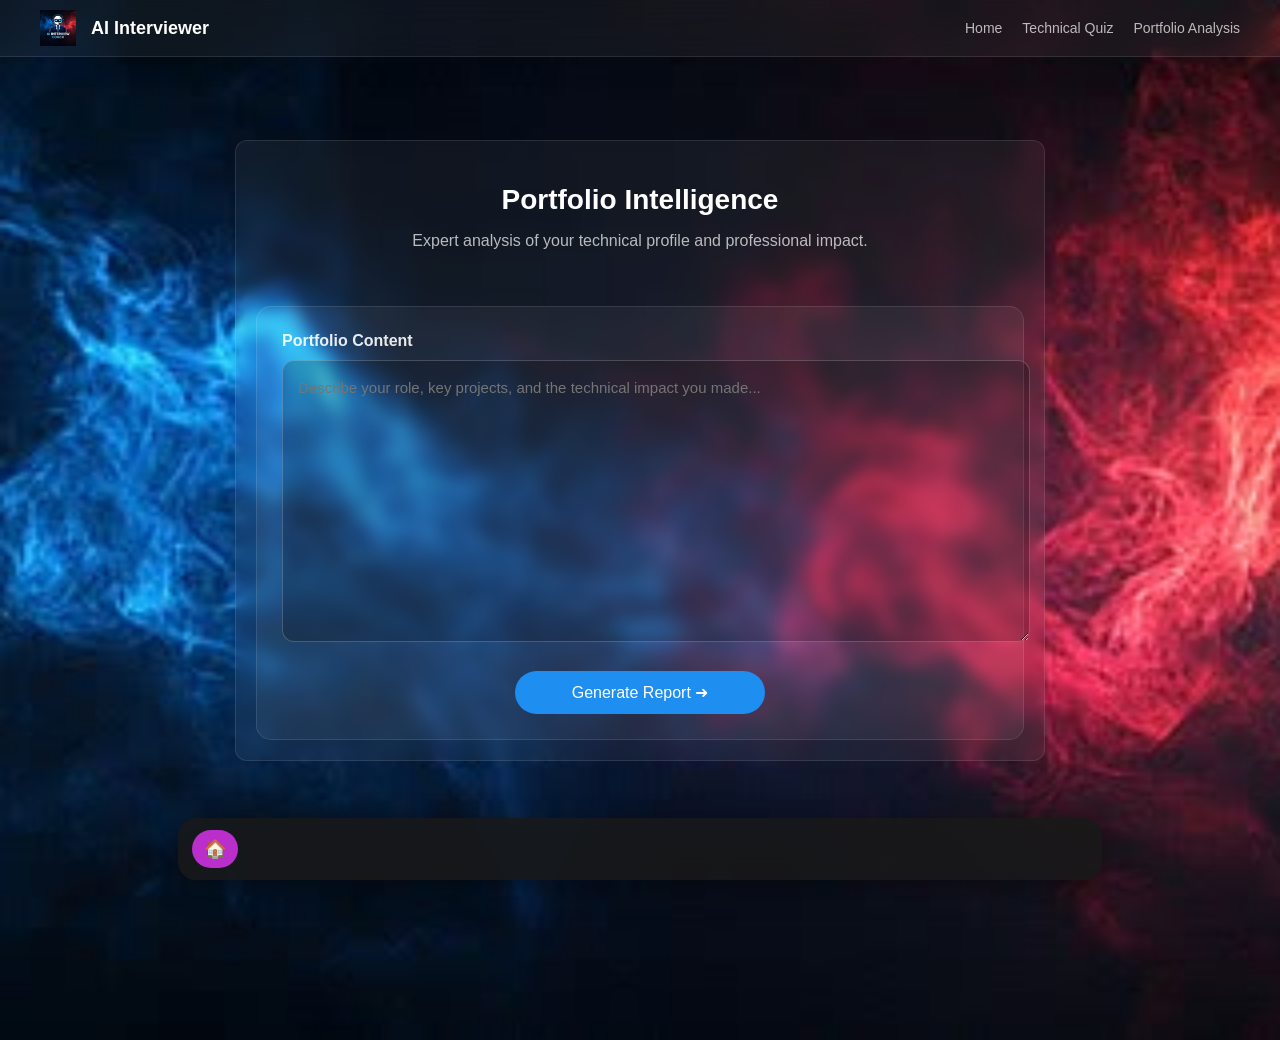
<file: templates/portfolio.html>
<!DOCTYPE html>
<html>
<head>
    <title>Portfolio - AI Interviewer</title>
    <link rel="stylesheet" href="/static/style.css">
</head>
<body>

<div class="top-bar">
    <div class="nav-content" onclick="window.location.href='/';">
        <img src="/static/logo.png" class="nav-logo">
        <span class="brand-name">AI Interviewer</span>
    </div>
    <div class="nav-links">
        <a href="/" class="nav-link">Home</a>
        <a href="/quiz" class="nav-link">Technical Quiz</a>
        <a href="/portfolio_page" class="nav-link">Portfolio Analysis</a>
    </div>
</div>

<div class="container" id="chat-container" style="background: rgba(255,255,255,0.05); border: 1px solid rgba(255,255,255,0.1);">
    <div style="text-align: center; margin-bottom: 30px;">
        <h2 style="font-size: 28px; margin-bottom: 10px;">Portfolio Intelligence</h2>
        <p style="opacity: 0.7;">Expert analysis of your technical profile and professional impact.</p>
    </div>

    <div id="portfolio-content">
        <div style="background: rgba(255,255,255,0.05); padding: 25px; border-radius: 15px; border: 1px solid rgba(255,255,255,0.1);">
            <label style="display: block; margin-bottom: 10px; font-weight: bold; opacity: 0.9;">Portfolio Content</label>
            <textarea 
                id="portfolio-text" 
                placeholder="Describe your role, key projects, and the technical impact you made..."
                style="width: 100%; height: 250px; padding: 15px; border-radius: 12px; border: 1px solid rgba(255,255,255,0.2); background: rgba(0,0,0,0.2); color: white; font-family: inherit; font-size: 15px; line-height: 1.6; resize: vertical;"
            ></textarea>
            
            <div style="text-align: center; margin-top: 25px;">
                <button class="nextModule" onclick="analyzePortfolio()" style="width: 250px;">Generate Report ➜</button>
            </div>
        </div>
    </div>

    <div id="portfolio-results" style="display: none;">
        <div style="background: rgba(255,255,255,0.05); padding: 30px; border-radius: 15px; border: 1px solid rgba(255,255,255,0.1);">
            <div style="display: flex; justify-content: space-between; align-items: center; margin-bottom: 30px;">
                <div>
                    <h3 style="font-size: 22px; margin: 0;">Analysis Report</h3>
                    <p id="report-date" style="font-size: 12px; opacity: 0.5; margin-top: 5px;"></p>
                </div>
                <div style="text-align: right;">
                    <div style="font-size: 32px; font-weight: bold; color: #1f8ef1;"><span id="portfolio-score">0</span><span style="font-size: 16px; opacity: 0.5;">/100</span></div>
                    <div style="font-size: 12px; text-transform: uppercase; letter-spacing: 1px; opacity: 0.7;">Strength Score</div>
                </div>
            </div>

            <div style="display: grid; grid-template-columns: 1fr 1fr; gap: 20px; margin-bottom: 30px;">
                <div style="background: rgba(0,0,0,0.2); padding: 20px; border-radius: 12px;">
                    <h4 style="margin: 0 0 10px 0; font-size: 14px; opacity: 0.7;">Technical Core</h4>
                    <div id="skills-found" style="font-size: 15px; line-height: 1.5;"></div>
                </div>
                <div style="background: rgba(0,0,0,0.2); padding: 20px; border-radius: 12px;">
                    <h4 style="margin: 0 0 10px 0; font-size: 14px; opacity: 0.7;">Impact Velocity</h4>
                    <div id="impacts-found" style="font-size: 15px; line-height: 1.5;"></div>
                </div>
            </div>

            <div style="margin-bottom: 30px;">
                <h4 style="margin-bottom: 15px; font-size: 16px;">Strategic Feedback</h4>
                <ul id="portfolio-feedback-list" style="padding-left: 20px; line-height: 1.8; opacity: 0.9;"></ul>
            </div>

            <div style="text-align: center; border-top: 1px solid rgba(255,255,255,0.1); padding-top: 30px; display: flex; justify-content: center; gap: 15px;">
                <button class="nextModule" style="background: #ba2ecc;" onclick="window.location.href='/quiz'">Take Technical Quiz ➜</button>
                <button class="nextModule" style="background: #555;" onclick="location.reload()">Reset Analysis</button>
            </div>
        </div>
    </div>
</div>

<div class="chat-input-bar">
    <button class="icon-btn next" title="Back to Interview" onclick="window.location.href='/';">🏠</button>
</div>

<script>
    function analyzePortfolio() {
        const text = document.getElementById("portfolio-text").value;
        if (!text.trim()) {
            alert("Please paste some text first!");
            return;
        }

        const btn = document.querySelector(".nextModule");
        btn.innerText = "Analyzing...";
        btn.disabled = true;

        fetch("/analyze-portfolio", {
            method: "POST",
            headers: { "Content-Type": "application/json" },
            body: JSON.stringify({ portfolio_text: text })
        })
        .then(res => res.json())
        .then(data => {
            if (data.error) {
                alert(data.error);
                return;
            }

            document.getElementById("portfolio-content").style.display = "none";
            document.getElementById("portfolio-results").style.display = "block";
            
            document.getElementById("portfolio-score").innerText = data.score;
            document.getElementById("skills-found").innerText = data.skills.length > 0 ? data.skills.join(", ") : "None detected";
            document.getElementById("impacts-found").innerText = data.impacts.length > 0 ? data.impacts.join(", ") : "None detected";
            document.getElementById("tone-score").innerText = data.tone;

            const feedbackList = document.getElementById("portfolio-feedback-list");
            feedbackList.innerHTML = "";
            if (data.feedback.length === 0) {
                const li = document.createElement("li");
                li.innerText = "Great job! Your portfolio looks strong and professional.";
                feedbackList.appendChild(li);
            } else {
                data.feedback.forEach(item => {
                    const li = document.createElement("li");
                    li.innerText = item;
                    feedbackList.appendChild(li);
                });
            }
        })
        .catch(err => {
            console.error("Analysis error:", err);
            alert("An error occurred during analysis.");
        })
        .finally(() => {
            btn.innerText = "Analyze Portfolio ➜";
            btn.disabled = false;
        });
    }
</script>

</body>
</html>
</file>
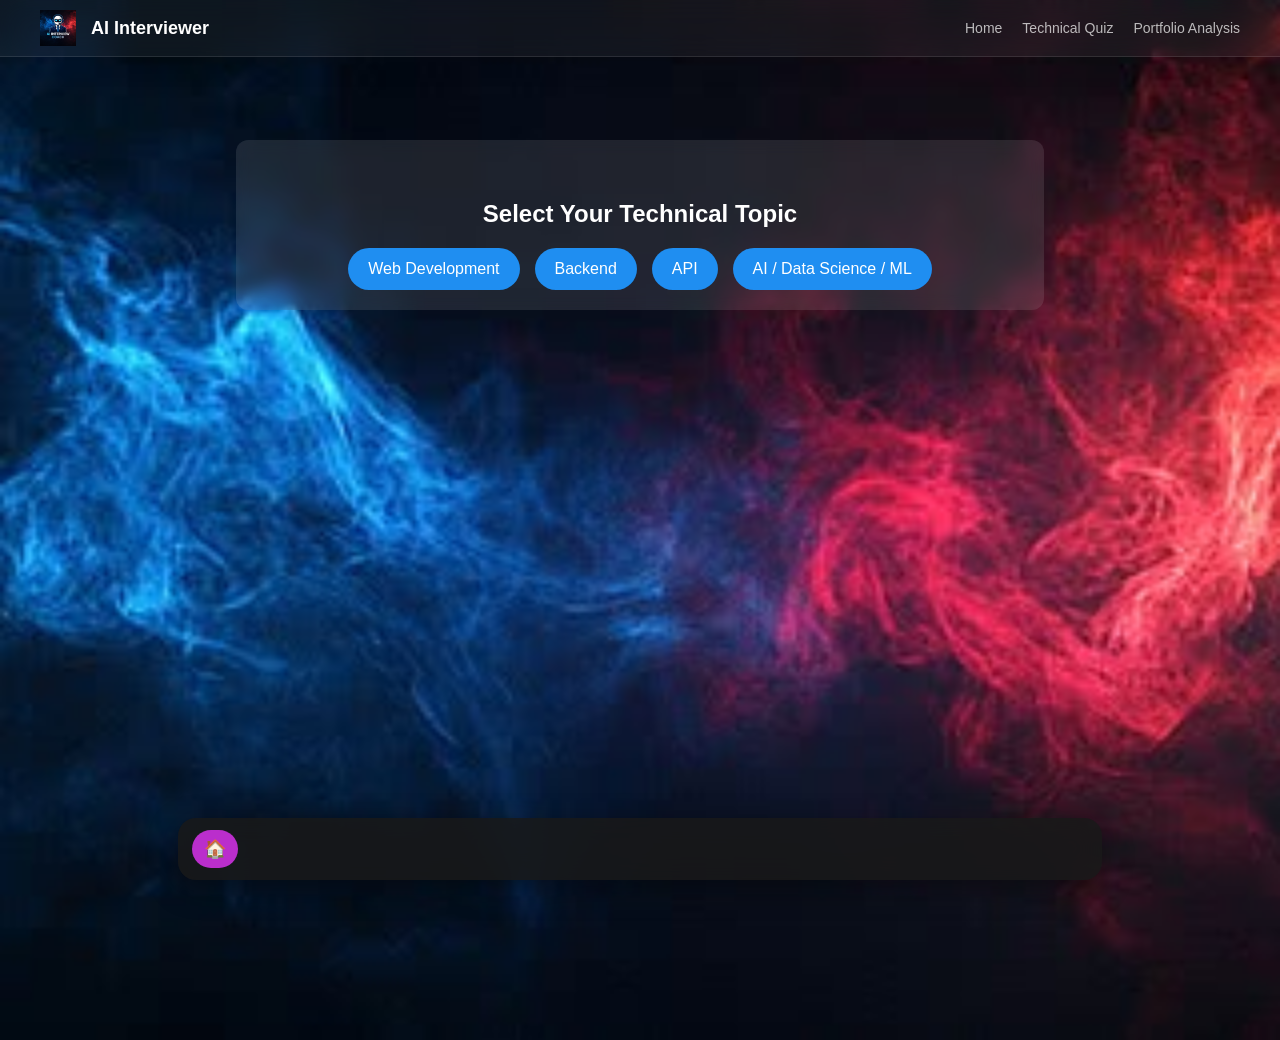
<file: templates/quiz.html>
<!DOCTYPE html>
<html>
<head>
    <title>Technical Quiz - AI Interviewer</title>
    <link rel="stylesheet" href="/static/style.css">
</head>
<body>

<div class="top-bar">
    <div class="nav-content" onclick="window.location.href='/';">
        <img src="/static/logo.png" class="nav-logo">
        <span class="brand-name">AI Interviewer</span>
    </div>
    <div class="nav-links">
        <a href="/" class="nav-link">Home</a>
        <a href="/quiz" class="nav-link">Technical Quiz</a>
        <a href="/portfolio_page" class="nav-link">Portfolio Analysis</a>
    </div>
</div>

<div class="container" id="chat-container">
    <!-- Topic Selection -->
    <div id="topic-selection" style="text-align: center; margin-top: 20px;">
        <h2>Select Your Technical Topic</h2>
        <div style="display: flex; flex-wrap: wrap; justify-content: center; gap: 15px; margin-top: 20px;">
            <button class="nextModule" onclick="startTechnicalQuiz('web')">Web Development</button>
            <button class="nextModule" onclick="startTechnicalQuiz('backend')">Backend</button>
            <button class="nextModule" onclick="startTechnicalQuiz('api')">API</button>
            <button class="nextModule" onclick="startTechnicalQuiz('ai_ds_ml')">AI / Data Science / ML</button>
        </div>
    </div>

    <!-- Quiz Area -->
    <div id="quiz-area" style="display: none; text-align: center; margin-top: 20px;">
        <h2 id="question-text"></h2>
        <div id="options-container" style="display: flex; flex-direction: column; gap: 10px; margin-top: 20px;"></div>
    </div>

    <!-- Results Area -->
    <div id="results-area" style="display: none; text-align: center; margin-top: 20px;">
        <h2>Quiz Results</h2>
        <p id="score-text"></p>
        <p id="level-text"></p>
        <button class="nextModule" onclick="location.reload()">Try Another Topic</button>
        <button class="nextModule" onclick="window.location.href='/';">Back to Home</button>
    </div>
</div>

<div class="chat-input-bar">
    <button class="icon-btn next" title="Back to Interview" onclick="window.location.href='/';">🏠</button>
</div>

<script>
    let currentQuestions = [];
    let currentQuestionIndex = 0;
    let userAnswers = [];
    let selectedTopic = "";

    function startTechnicalQuiz(topic) {
        selectedTopic = topic;
        fetch(`/technical-questions/${topic}`)
            .then(res => res.json())
            .then(data => {
                currentQuestions = data;
                currentQuestionIndex = 0;
                userAnswers = [];
                document.getElementById("topic-selection").style.display = "none";
                document.getElementById("quiz-area").style.display = "block";
                showQuestion();
            });
    }

    function showQuestion() {
        if (currentQuestionIndex >= currentQuestions.length) {
            submitResults();
            return;
        }

        const q = currentQuestions[currentQuestionIndex];
        document.getElementById("question-text").innerText = q.question;
        const container = document.getElementById("options-container");
        container.innerHTML = "";

        q.options.forEach((opt, index) => {
            const btn = document.createElement("button");
            btn.className = "nextModule";
            btn.style.width = "100%";
            btn.innerText = opt;
            btn.onclick = () => {
                userAnswers.push(index);
                currentQuestionIndex++;
                showQuestion();
            };
            container.appendChild(btn);
        });
    }

    function submitResults() {
        document.getElementById("quiz-area").style.display = "none";
        fetch("/submit-technical-quiz", {
            method: "POST",
            headers: { "Content-Type": "application/json" },
            body: JSON.stringify({
                topic: selectedTopic,
                answers: userAnswers
            })
        })
        .then(res => res.json())
        .then(data => {
            document.getElementById("results-area").style.display = "block";
            document.getElementById("score-text").innerText = `Score: ${data.score}% (${data.correct}/${data.total})`;
            document.getElementById("level-text").innerText = `Level: ${data.level}`;
        });
    }
</script>

</body>
</html>
</file>
<file: static/style.css>
header {
    display: flex;
    align-items: center;
    gap: 10px; /* space between logo and text */
    padding: 10px 20px;
    position: relative;
    z-index: 10;
    color: white; /* make text visible */
    background-color: black;
}

body {
    font-family: Arial, sans-serif;
    background-image: url("/static/bg.jpg");
    background-size: cover;
    background-position: center;
    min-height: 100vh;
    margin: 0;
    color: white;
}

/* Glassmorphic Top Bar */
.top-bar {
    position: fixed;
    top: 0;
    left: 0;
    right: 0;
    display: flex;
    align-items: center;
    justify-content: space-between;
    padding: 10px 40px;
    background: rgba(255, 255, 255, 0.05);
    backdrop-filter: blur(15px);
    -webkit-backdrop-filter: blur(15px);
    border-bottom: 1px solid rgba(255, 255, 255, 0.1);
    z-index: 1000;
    box-shadow: 0 4px 30px rgba(0, 0, 0, 0.1);
}

.nav-content {
    display: flex;
    align-items: center;
    gap: 15px;
}

.nav-links {
    display: flex;
    gap: 20px;
}

.nav-link {
    color: white;
    text-decoration: none;
    font-size: 14px;
    font-weight: 500;
    opacity: 0.7;
    transition: 0.3s;
}

.nav-link:hover {
    opacity: 1;
}

.nav-logo {
    width: 36px;
}

.brand-name {
    font-size: 18px;
    font-weight: bold;
}

/* Chat container */
#chat-container {
    width: 60%;
    max-width: 800px;
    margin: 140px auto 100px auto;
    display: flex;
    flex-direction: column;
    gap: 10px;
    padding: 20px;
    background: rgba(255,255,255,0.1);
    border-radius: 12px;
    backdrop-filter: blur(8px);
}

/* Chat bubbles */
.chat-bubble {
    max-width: 75%;
    padding: 12px 16px;
    border-radius: 20px;
    word-wrap: break-word;
    white-space: pre-wrap;
    font-size: 15px;
}

.chat-bubble.question {
    background: #1f8ef1;
    align-self: flex-start;
}

.chat-bubble.answer {
    background: #cc2e2e;
    align-self: flex-end;
}

.chat-bubble.feedback {
    background: rgba(255,255,255,0.15);
    align-self: center;
    font-style: italic;
}

/* Chat input bar */
.chat-input-bar {
    position: fixed;
    bottom: 20px;
    left: 50%;
    transform: translateX(-50%);
    width: 70%;
    display: flex;
    align-items: center;
    gap: 10px;
    padding: 12px 14px;
    background: rgba(25, 25, 25, 0.85);
    backdrop-filter: blur(14px);
    border-radius: 18px;
    box-shadow: 0 8px 30px rgba(0,0,0,0.4);
}

.chat-input-bar textarea {
    flex: 1;
    resize: none;
    border: none;
    outline: none;
    background: transparent;
    color: white;
    font-size: 15px;
    line-height: 1.4;
}

.icon-btn {
    border: none;
    padding: 8px 12px;
    border-radius: 12px;
    font-size: 18px;
    cursor: pointer;
    color: white;
}

.icon-btn.mic { background: #e50914; }
.icon-btn.submit { background: #1f8ef1; }
.icon-btn.next { background: #ba2ecc; }

.icon-btn:hover { opacity: 0.85; }

/* Responsive for mobile */
@media (max-width: 768px) {
    #chat-container {
        width: 90%;
        margin: 120px auto 120px auto;
        padding: 15px;
    }

    .chat-input-bar {
        width: 90%;
        padding: 10px;
    }

    .chat-bubble {
        font-size: 14px;
    }
}
.nav-logo, .brand-name {
    cursor: pointer;
}

.nextModule {
    padding: 12px 20px;
    background: #1f8ef1;
    color: white;
    border: none;
    border-radius: 30px;
    font-size: 16px;
    cursor: pointer;
    transition: 0.3s;
}

.nextModule:hover { 
    opacity: 0.85; 
}

/* Quiz Styling */
#quiz-container {
    width: 60%;
    max-width: 600px;
    margin: 100px auto;
    padding: 30px;
    background: rgba(255, 255, 255, 0.1);
    border-radius: 15px;
    backdrop-filter: blur(10px);
    text-align: center;
}

#quiz-options {
    display: flex;
    flex-direction: column;
    gap: 15px;
    margin-top: 20px;
}

.quiz-opt {
    padding: 12px;
    background: rgba(255, 255, 255, 0.2);
    border: 1px solid rgba(255, 255, 255, 0.3);
    border-radius: 30px;
    cursor: pointer;
    transition: 0.3s;
}

.quiz-opt:hover {
    background: #1f8ef1;
    color: white;
}

#quiz-results {
    margin-top: 20px;
}

#readiness-tips {
    text-align: left;
    margin-top: 15px;
}

.icon-btn {
    border: none;
    padding: 8px 12px;
    border-radius: 30px;
    font-size: 18px;
    cursor: pointer;
    color: white;
    transition: 0.3s;
}
</file>
